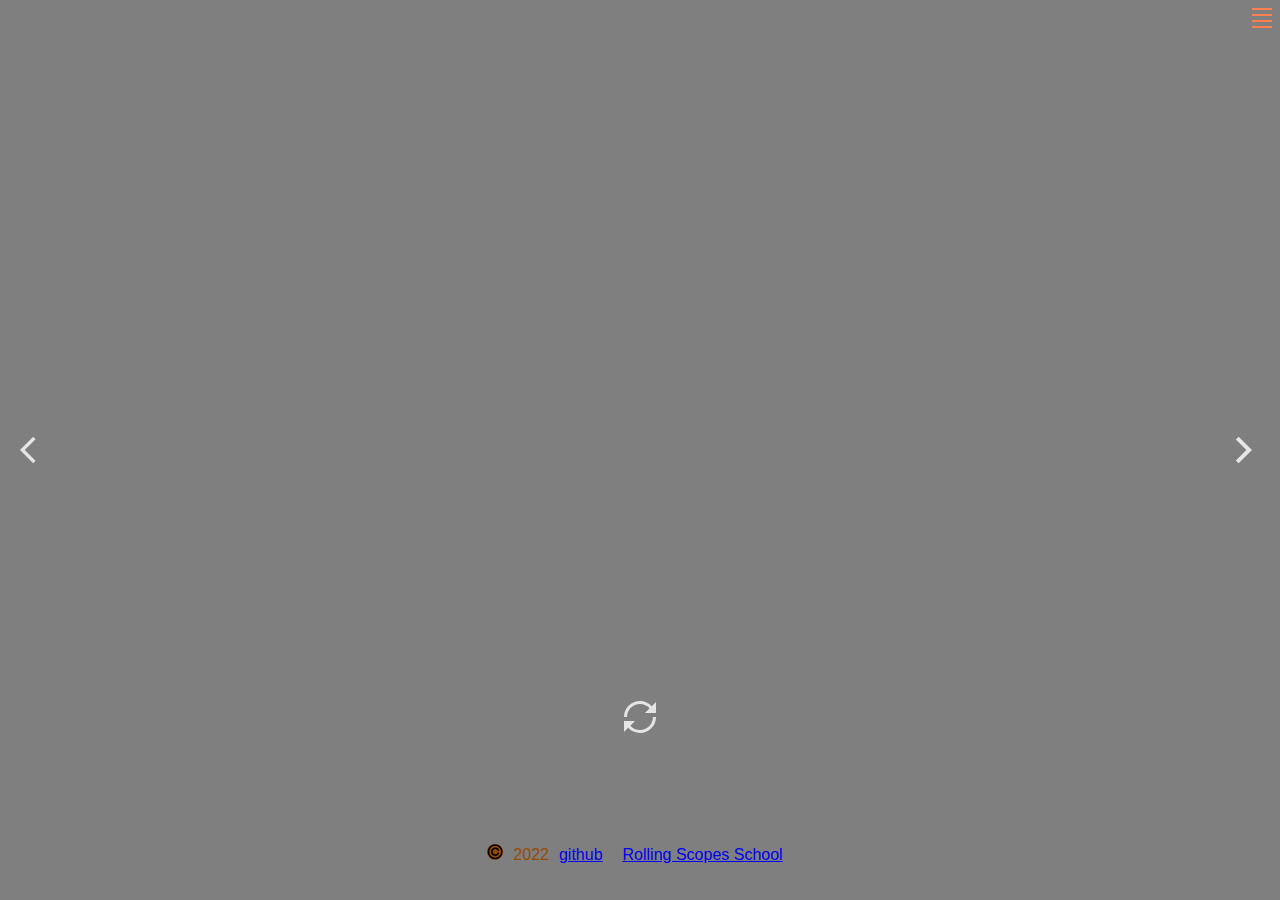
<file: momentum/index.html>
<!DOCTYPE html>
<html lang="en">
<head>
  <meta charset="UTF-8" />
  <meta name="viewport" content="width=device-width, initial-scale=1.0" />
  <link href="assets/favicon.ico" rel="shortcut icon" />
  <link rel="stylesheet" href="css/owfont-regular.css" />
  <link rel="stylesheet" href="css/style.css" />
  <title>momentum</title>
</head>
<body>
  <header class="header">
    <div class="popup">
      <div class="player">
        <div class="title">
          <span id="track"></span>
        </div>
        <div class="timeline-container">
          <div class="timeline">
            <div class="progress"></div>
          </div>
          <div class="player-time">
            <div class="current">00:00</div>
            <div class="divider">/</div>
            <div class="length">0:00</div>
          </div>
        </div>
        <div class="player-controls">
          <button class="play-prev player-icon"></button>
          <button class="play player-icon"></button>
          <button class="play-next player-icon"></button>
        </div>
        <div class="volume-container">
          <div class="volume-button">
            <div class="volume volume-ico"></div>
          </div>
          <div class="volume-slider">
            <div class="volume-percentage"></div>
          </div>
        </div>
        <ul class="play-list"></ul>
      </div>
    
      <div class="weather">
        <input type="text" class="city" value="Minsk" />
        <i class="weather-icon owf"></i>
        <div class="weather-error"></div>
        <div class="description-container">
          <span class="temperature"></span>
          <span class="weather-description"></span>
        </div>
        <div class="wind"></div>
        <div class="humidity"></div>
      </div>
    </div>
        <div class="header_burger burger">
          <span class="burger_line burger_line_first"></span>
          <span class="burger_line burger_line_second"></span>
          <span class="burger_line burger_line_third"></span>
          <span class="burger_line burger_line_four"></span>
       </div>  
       <div class="settings">
        <label class="language" for="#language">Language:</label>
          <select class="select-css" id="language"> 
            <option value="en">EN</option>
            <option value="ru">RU</option> 
            <option value="be">BE</option>
          </select>
          <label class="photoSource" for="#source">Photo-source:</label>
          <select class="select-css" id="source"> 
            <option value="github">GitHub</option>
            <option value="unsplash">Unsplash</option> 
            <option value="flickr">Flickr</option>
          </select>
          <input class="tag" type="text" autocomplete="on"  placeholder="tag"  size="5"/>
          <div class="visibility">
            <div class="radio-button">
              <p class="button-title weather-text">Weather</p>
              <input class="weatherCheckbox check" id="checkbox1" type="checkbox" value="weather" checked />
            </div>
            <div class="radio-button">
              <p class="button-title time-text">Time</p>
              <input class="timeCheckbox check" id="checkbox2"  type="checkbox" value="time" checked   />
            </div>
            <div class="radio-button">
              <p class="button-title date-text">Date</p>
              <input class="dateCheckbox check" id="checkbox3"  type="checkbox" value="date" checked />
            </div>
            <div class="radio-button">
              <p class="button-title quote-text">Quote</p>
              <input class="quoteCheckbox check" id="checkbox4"  type="checkbox" value="quote" checked />
            </div>
            <div class="radio-button">
              <p class="button-title player-text">Player</p>
              <input class="playerCheckbox check" id="checkbox5"  type="checkbox" value="player" checked />
            </div>
            <div class="radio-button">
              <p class="button-title greeting-text">Greeting</p>
              <input class="greetingCheckbox check" id="checkbox6"  type="checkbox" value="greeting" checked />
            </div>

          </div>
          
          <div class="nav_close">
            <span class="nav_close_line"></span>
            <span class="nav_close_line"></span>
         </div>
       </div>
  </header>
  <main class="main">
    <div class="slider-icons">
      <button class="slide-prev slider-icon"></button>
      <button class="slide-next slider-icon"></button>
    </div>
    <time class="time"></time>
    <date class="date"></date>
    <div class="greeting-container">
      <span class="greeting"></span>
      <input type="text" class="name"  placeholder="[Enter name]"/>
    </div>
  </main>
  <footer class="footer">
    <button class="change-quote"></button>
    <div class="quoteBlock">
      <div class="quote"></div>
      <div class="author"></div>
    </div>
    <div class="link">
      
        <p><img class="copyright-image" src="./assets/copyright.png" alt="copyright"></p>
        <p>2022</p>
        <p><a class="footer-link github" href="https://github.com/voronovanasta" target="_blank">github</a></p>
    <a class="footer-link rsschool" href="https://rs.school/js-stage0/" target="_blank">
        Rolling Scopes School
    </a>

    </div>
    
  </footer>
  <script type="module" src="js/script.js"></script>
</body>
</html>
</file>
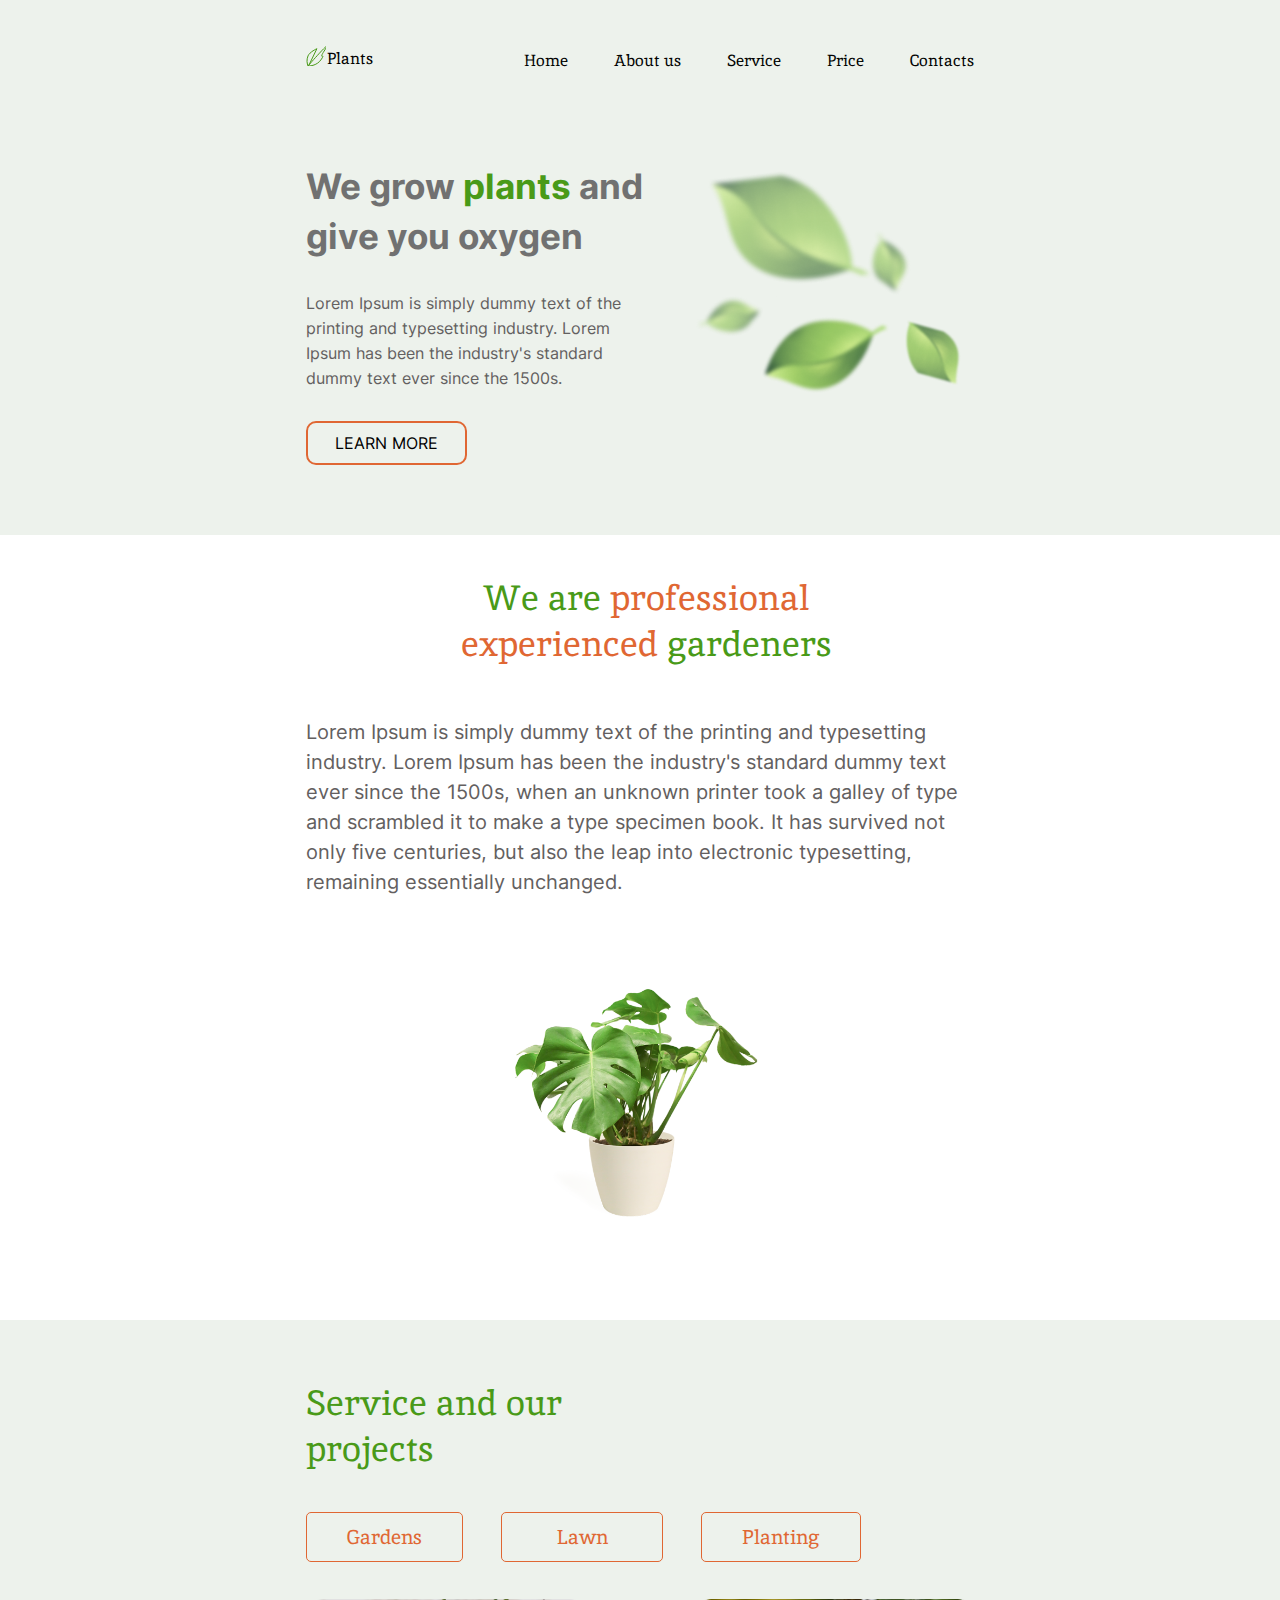
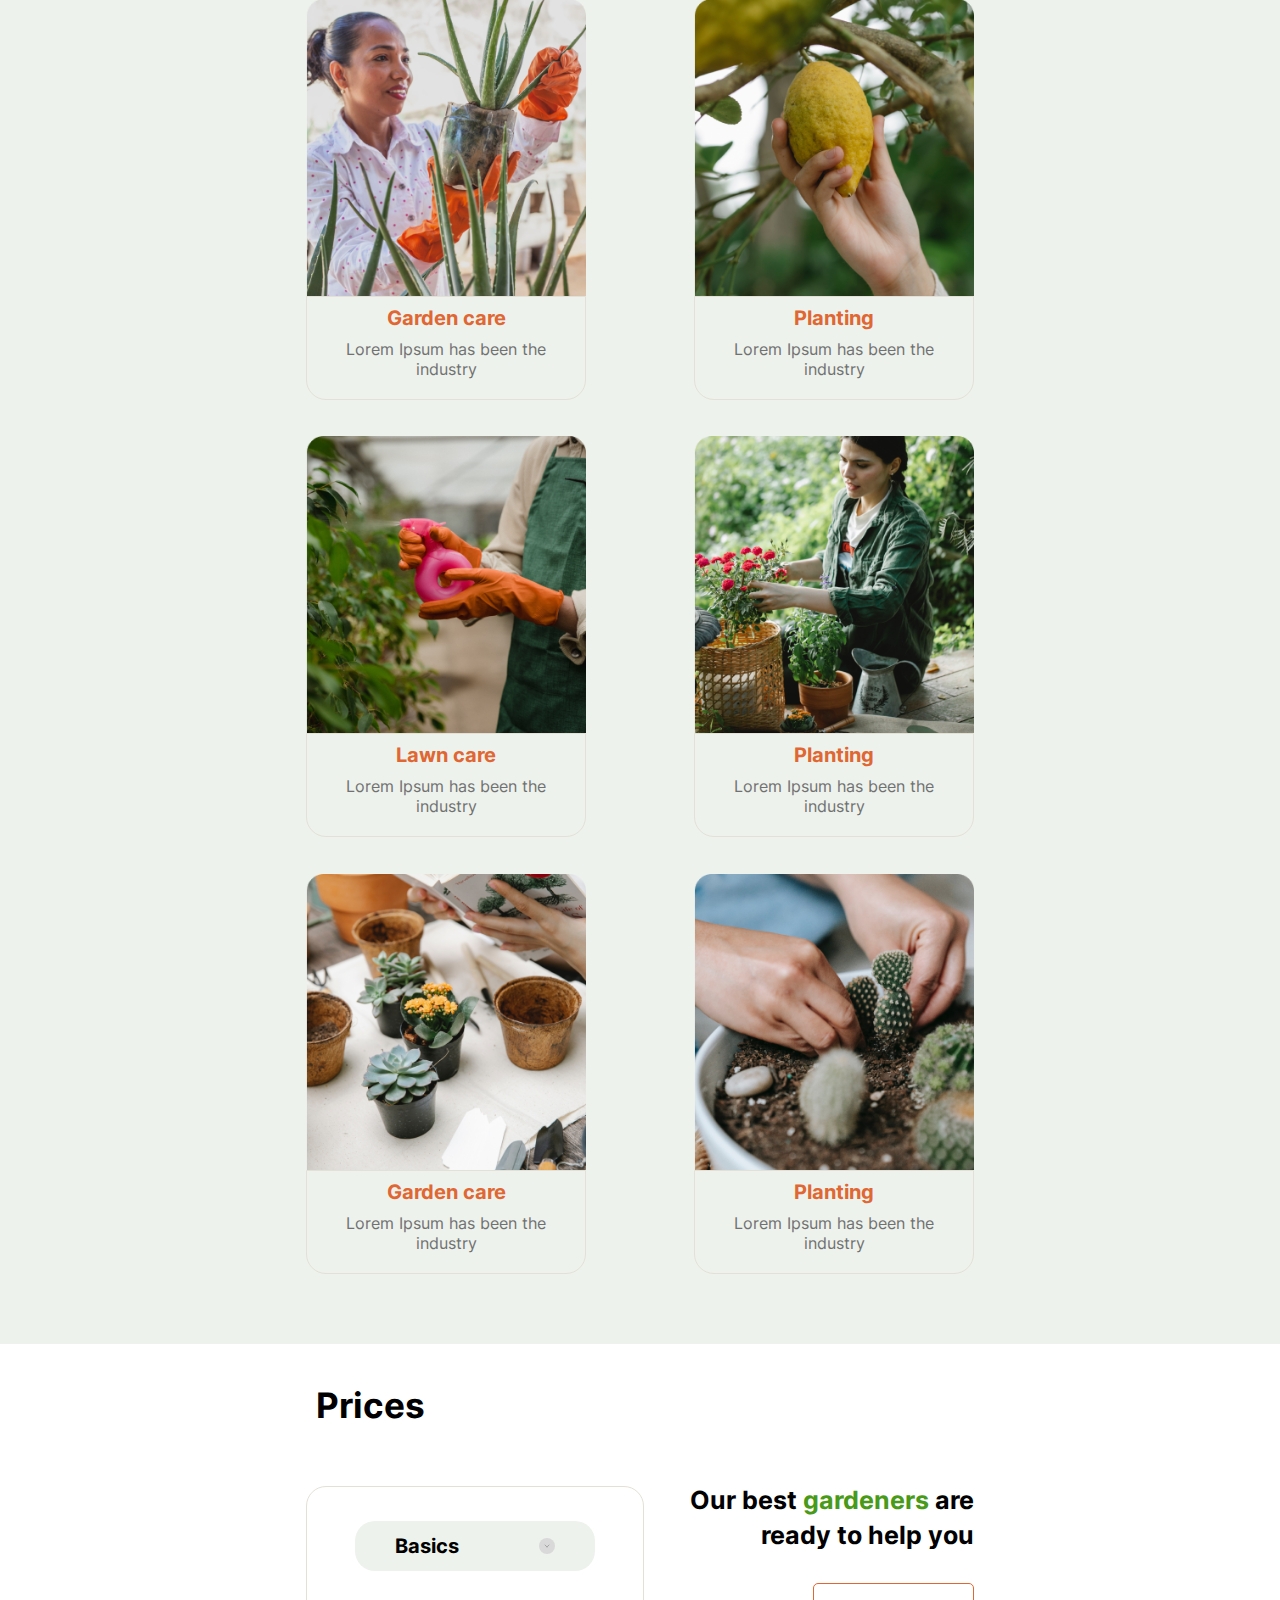
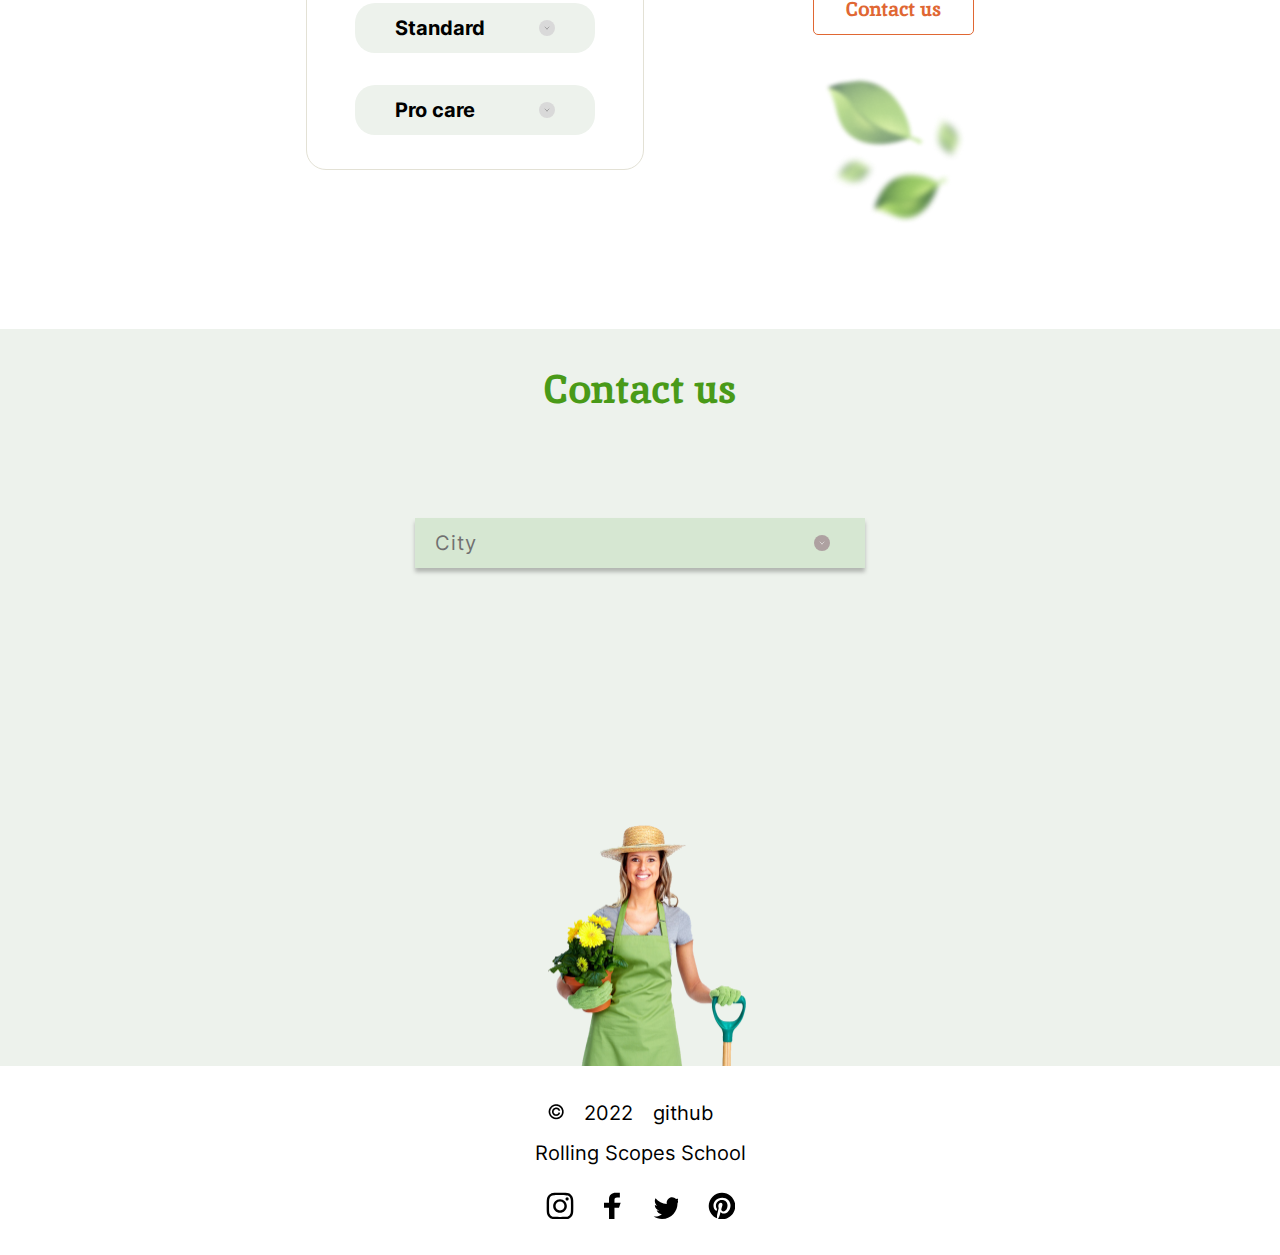
<file: plants/index.html>
<!DOCTYPE html>
<html lang="en">
<head>
    <meta charset="UTF-8">
    <meta http-equiv="X-UA-Compatible" content="IE=edge">
    <meta name="viewport" content="width=device-width, initial-scale=1.0">
    <link rel="stylesheet" href="style.css">
    <link rel="icon" href="./assets/img/favicon.ico">
    
    <title>plants1</title>
</head>
<body>
    <header class="header">
        <div class="wrapper-header wrapper">
            <div class="logo">
                <p class="logo-image"></p>
                <p class="logo-text" >Plants</p>
            </div>
            <div class="popup">
                <nav class="nav">
                    <ul class="nav-list">
                        <li class="nav_item">
                            <a href="#home" class="nav_link">Home</a>
                        </li>
                        <li class="nav_item">
                            <a href="#aboutus" class="nav_link">About us</a>
                        </li>
                        <li class="nav_item">
                            <a href="#service" class="nav_link">Service</a>
                        </li>
                        <li class="nav_item">
                            <a href="#prices" class="nav_link">Price</a>
                        </li>
                        <li class="nav_item">
                            <a href="#contact" class="nav_link">Contacts</a>
                        </li>
                    </ul>
                    <div class="nav_close">
                        <span class="nav_close_line"></span>
                        <span class="nav_close_line"></span>
                    </div>
                </nav>
            </div>
            
            <div class="header_burger burger">
                <span class="burger_line burger_line_first"></span>
                <span class="burger_line burger_line_second"></span>
                <span class="burger_line burger_line_third"></span>
                <span class="burger_line burger_line_four"></span>
            </div>  

        </div>
    </header>
    <main>
        <section class="section-welcome" id="home">
            <div class="welcome wrapper">
                <img class="leaves" alt="leaves" src="./assets/img/leafs.png">
                <div class="welcome-content">
                    <h1>We grow <span class="text-colored">plants</span> and give you oxygen</h1>
                    <p class="welcome-text">Lorem Ipsum is simply dummy text of the printing and typesetting industry. Lorem Ipsum has been the industry's standard dummy text ever since the 1500s.</p>
                    <button class="button-learn">Learn more</button>
                </div>
            </div>
        </section>
        <section class="section-about-us" id="aboutus">
            <div class="about wrapper">
                <div class="about-content">
                    <h2><span class="greened-text">We are</span><span class="oranged-text"> professional experienced </span><span class="greened-text">gardeners</span></h2>
                    <p class="about-text">Lorem Ipsum is simply dummy text of the printing and typesetting industry. Lorem Ipsum has been the industry's standard dummy text ever since the 1500s, when an unknown printer took a galley of type and scrambled it to make a type specimen book. It has survived not only five centuries, but also the leap into electronic typesetting, remaining essentially unchanged. </p>
                </div>
                <img class="houseplant" alt="houseplant" src="./assets/img/houseplant.png">
            </div>
        </section>
        <section class="section-service" id="service">
            <div class="wrapper service-wrapper">
                <div class="services-navigation">
                    <h2>Service and our projects</h2>
                    <div class="services-buttons">
                        <button type="submit" class="button-service garden-button">Gardens</button>
                        <button type="submit" class="button-service lawn-button">Lawn</button>
                        <button type="submit" class="button-service planting-button">Planting</button>
                    </div>
                </div>
                <div class="layout-3-column">
                    <article class="services article garden">
                        <picture>
                            <source srcset="./assets/img/img768/first768.png" media="(max-width: 768px)">
                            <img class="service-image" src="./assets/img/first.png" alt="service">
                        </picture>
                        <div class="service-content">
                            <h3 class="service-name">Garden care</h3>
                            <p class="service-description">Lorem Ipsum has been the industry</p>
                        </div>
                    </article>
                    <article class="services article planting">
                        <picture>
                            <source srcset="./assets/img/img768/second.png" media="(max-width: 768px)">
                            <img class="service-image" src="./assets/img/first1.png" alt="service">
                        </picture>
                        <div class="service-content">
                            <h3 class="service-name">Planting</h3>
                            <p class="service-description">Lorem Ipsum has been the industry</p>
                        </div>
                    </article>
                    <article class="services article lawn">
                        <picture>
                            <source srcset="./assets/img/img768/third.png" media="(max-width: 768px)">
                            <img class="service-image" src="./assets/img/first2.png" alt="service">
                        </picture>                      
                        <div class="service-content">
                            <h3 class="service-name">Lawn care</h3>
                            <p class="service-description">Lorem Ipsum has been the industry</p>
                        </div>
                    </article>
                    <article class="services article planting">
                        <picture>
                            <source srcset="./assets/img/img768/four.png" media="(max-width: 768px)">
                            <img class="service-image" src="./assets/img/first3.png" alt="service">
                        </picture>                        
                        <div class="service-content">
                            <h3 class="service-name">Planting</h3>
                            <p class="service-description">Lorem Ipsum has been the industry</p>
                        </div>
                    </article>
                    <article class="services article garden">
                        <picture>
                            <source srcset="./assets/img/img768/five.png" media="(max-width: 768px)">
                            <img class="service-image" src="./assets/img/first4.png" alt="service">
                        </picture>                        
                        <div class="service-content">
                            <h3 class="service-name">Garden care</h3>
                            <p class="service-description">Lorem Ipsum has been the industry</p>
                        </div>
                    </article>
                    <article class="services article planting">
                        <picture>
                            <source srcset="./assets/img/img768/six.png" media="(max-width: 768px)">
                            <img class="service-image" src="./assets/img/first5.png" alt="service">
                        </picture>                        
                        <div class="service-content">
                            <h3 class="service-name">Planting</h3>
                            <p class="service-description">Lorem Ipsum has been the industry</p>
                        </div>
                    </article>
                </div>

            </div>
            
        </section>
        <section class="section-prices" id="prices">
            <div class="prices wrapper">
                <div class="prices-content">
                    <h2>Prices</h2>
                    <div class="prices-accourdion">
                        <div class="prices-items price-accourdion ">
                            <details class="prices-button details">
                                <summary>Basics</summary>
                                <div class="details-content">
                                    <p class="line"></p>
                                    <p class="price-text">Release of Letraset sheets containing Lorem Ipsum passages, and more recently</p>
                                    <div class="price-number"><strong>$15 </strong>/ per hour</div>
                                    <button class="order-button" onclick="document.location='#contact'">Order</button>
                                </div>
                            </details>
                            <details class="prices-button details">
                                <summary>Standard</summary>
                                <div class="details-content">
                                    <p class="line"></p>
                                    <p class="price-text">Release of Letraset sheets containing Lorem Ipsum passages, and more recently</p>
                                    <div class="price-number"><strong>$25 </strong>/ per hour</div>
                                    <button class="order-button" onclick="document.location='#contact'">Order</button>
                                </div>
                            </details>
                            <details class="prices-button details">
                                <summary>Pro care</summary>
                                <div class="details-content">
                                    <p class="line"></p>
                                    <p class="price-text">Release of Letraset sheets containing Lorem Ipsum passages, and more recently</p>
                                    <div class="price-number"><strong>$35 </strong>/ per hour</div>
                                    <button class="order-button" onclick="document.location='#contact'">Order</button>
                                </div>
                            </details>
                        </div>
                    </div>
                </div>
                <div class="contact-form">
                    <div class="contact-form-content">
                        <p>Our best <span class="text-colored">gardeners</span> are ready to help you</p>
                        <button class="button-contact-us">Contact us</button>
                    </div>
                    <img class ="prices-image" src="./assets/img/leafs1.png" alt="leafs">
                </div>
            </div>
        </section>
        <section class="contact-section" id="contact">
            <div class="wrapper">
                <img class ="contact-image" src="./assets/img/contact_woman.png" alt="woman">
                <h2>Contact us</h2>
                <div class="contact-body" >
                    <div class="city contact-accourdion">
                        <div class="contact-details select-header">
                            <span class="city-name">City</span>
                            <div class="select-pointer"></div>
                        </div>
                        <div class="select-body">
                            <div class="select-item">Canandaigua, NY</div>
                            <div class="select-item">New York City</div>
                            <div class="select-item">Yonkers, NY</div>
                            <div class="select-item">Sherrill, NY</div>
                        </div>
                    </div>
                    <div class="card Canandaigua">
                        <div class="card-content">
                            <div class="leftColumn">
                                <p>City:</p>
                                <p>Phone:</p>
                                <p>Office address:</p>
                            </div>
                            <div class="rightColumn">
                                <p>Canandaigua, NY</p>
                                <p>+1 585 393 0001</p>
                                <p>151 Charlotte Street</p>
                            </div>
                        </div>
                            <button class="call-button" onclick="window.open('tel: +15853930001')">Call us</button> 
                    </div>
                    <div class="card NY">
                        <div class="card-content">
                            <div class="leftColumn">
                                <p>City:</p>
                                <p>Phone:</p>
                                <p>Office address:</p>
                            </div>
                            <div class="rightColumn">
                                <p>New York City</p>
                                <p>+1 212 456 0002</p>
                                <p>9 East 91st Street</p>
                            </div>
                        </div>
                            <button class="call-button" onclick="window.open('tel: +12124560002')">Call us</button> 
                    </div>
                    <div class="card Yonkers">
                        <div class="card-content">
                            <div class="leftColumn">
                                <p>City:</p>
                                <p>Phone:</p>
                                <p>Office address:</p>
                            </div>
                            <div class="rightColumn">
                                <p>Yonkers, NY</p>
                                <p>+1 914 678 0003</p>
                                <p>511 Warburton Ave</p>
                            </div>
                        </div>
                            <button class="call-button"  onclick="window.open('tel: +19146780003')">Call us</button> 
                    </div>
                    <div class="card Sherrill">
                        <div class="card-content">
                            <div class="leftColumn">
                                <p>City:</p>
                                <p>Phone:</p>
                                <p>Office address:</p>
                            </div>
                            <div class="rightColumn">
                                <p>Sherrill, NY</p>
                                <p>+1 315 908 0004</p>
                                <p>14 WEST Noyes BLVD</p>
                            </div>
                        </div>
                            <button class="call-button" onclick="window.open('tel: +13159080004')">Call us</button> 
                    </div>
                    
                </div>

                </div>
               
            
        </section>
    </main>
    <footer class="footer">
        <div class="footer-wrapper wrapper">
            <div class="start-element">
                <p><img class="copyright-image" src="./assets/img/copyright.png" alt="copyright"></p>
                <p>2022</p>
                <p><a class="footer-link github" href="https://github.com/voronovanasta" target="_blank">github</a></p>
            </div>
            <a class="footer-link rsschool" href="https://rs.school/js-stage0/" target="_blank">
                Rolling Scopes School
            </a>
            <div class="media">
                <ul class="media-list">
                    <li class="media-item">
                        <a class="instagram-link footer-link" href="https://www.instagram.com/accounts/login/" target="_blank" ></a>
                    </li>
                    <li class="media-item">
                        <a class="facebook-link footer-link" href="https://m.facebook.com/login/?locale2=ru_RU" target="_blank" ></a>
                    </li>
                    <li class="media-item">
                        <a class="twitter-link footer-link" href="https://twitter.com/?lang=ru" target="_blank" ></a>
                    </li>
                    <li class="media-item">
                        <a class="pinterest-link footer-link" href="https://www.pinterest.com/" target="_blank" ></a>
                    </li>
                </ul>
            </div>       
        </div>
    </footer> 

<script src="index.js"></script>
</body>
</html>
</file>
<file: momentum/css/owfont-regular.css>
/*!
 *  owfont-regular 1.0.0 by Deniz Fuchidzhiev - http://websygen.com
 *  License - font: SIL OFL 1.1, css: MIT License
 */
/* FONT PATH
 * -------------------------- */
@font-face {
  font-family: 'owfont';
  src: url('../assets/fonts/owfont-regular.eot?v=1.0.0');
  src: url('../assets/fonts/owfont-regular.eot?#iefix&v=1.0.0') format('embedded-opentype'),
	   url('../assets/fonts/owfont-regular.woff') format('woff'),
	   url('../assets/fonts/owfont-regular.ttf') format('truetype'),
	   url('../assets/fonts/owfont-regular.svg#owf-regular') format('svg');
  font-weight: normal;
  font-style: normal;
}
.owf {
  display: inline-block;
  font: normal normal normal 14px/1 owfont;
  font-size: inherit;
  text-rendering: auto;
  -webkit-font-smoothing: antialiased;
  -moz-osx-font-smoothing: grayscale;
  transform: translate(0, 0);
}
/* makes the font 33% larger relative to the icon container */
.owf-lg {
  font-size: 1.33333333em;
  line-height: 0.75em;
  vertical-align: -15%;
}
.owf-2x {
  font-size: 2em;
}
.owf-3x {
  font-size: 3em;
}
.owf-4x {
  font-size: 4em;
}
.owf-5x {
  font-size: 5em;
}
.owf-fw {
  width: 1.28571429em;
  text-align: center;
}
.owf-ul {
  padding-left: 0;
  margin-left: 2.14285714em;
  list-style-type: none;
}
.owf-ul > li {
  position: relative;
}
.owf-li {
  position: absolute;
  left: -2.14285714em;
  width: 2.14285714em;
  top: 0.14285714em;
  text-align: center;
}
.owf-li.owf-lg {
  left: -1.85714286em;
}
.owf-border {
  padding: .2em .25em .15em;
  border: solid 0.08em #eeeeee;
  border-radius: .1em;
}
.owf-pull-right {
  float: right;
}
.owf-pull-left {
  float: left;
}
.owf.owf-pull-left {
  margin-right: .3em;
}
.owf.owf-pull-right {
  margin-left: .3em;
}

/* owfont uses the Unicode Private Use Area (PUA) to ensure screen
   readers do not read off random characters that represent icons */
   
/*   Weather Condition Codes    */
   
/*   Thunderstorm - - - - - - - - - - - - - - - - - - - - - - - - - - - - - - - - - - - -    */
   
/* thunderstorm with light rain */
.owf-200:before,
.owf-200-d:before,
.owf-200-n:before {
  content: "\EB28";
}
/* thunderstorm with rain */
.owf-201:before,
.owf-201-d:before,
.owf-201-n:before {
  content: "\EB29";
}
/* thunderstorm with heavy rain */
.owf-202:before,
.owf-202-d:before,
.owf-202-n:before {
  content: "\EB2A";
}
/*  light thunderstorm  */
.owf-210:before,
.owf-210-d:before,
.owf-210-n:before {
  content: "\EB32";
}
/*  thunderstorm  */
.owf-211:before,
.owf-211-d:before,
.owf-211-n:before {
  content: "\EB33";
}
/*   heavy thunderstorm   */
.owf-212:before,
.owf-212-d:before,
.owf-212-n:before {
  content: "\EB34";
}
/*   ragged thunderstorm   */
.owf-221:before,
.owf-221-d:before,
.owf-221-n:before {
  content: "\EB3D";
}
/*  thunderstorm with light drizzle    */
.owf-230:before,
.owf-230-d:before,
.owf-230-n:before {
  content: "\EB46";
}
/*  thunderstorm with drizzle     */
.owf-231:before,
.owf-231-d:before,
.owf-231-n:before {
  content: "\EB47";
}
/* thunderstorm with heavy drizzle     */
.owf-232:before,
.owf-232-d:before,
.owf-232-n:before {
  content: "\EB48";
}

/*   Drizzle - - - - - - - - - - - - - - - - - - - - - - - - - - - - - - - - - - - -    */

/*  light intensity drizzle */
.owf-300:before,
.owf-300-d:before,
.owf-300-n:before {
  content: "\EB8C";
}
/*  drizzle */
.owf-301:before,
.owf-301-d:before,
.owf-301-n:before {
  content: "\EB8D";
}
/*  heavy intensity drizzle  */
.owf-302:before,
.owf-302-d:before,
.owf-302-n:before {
  content: "\EB8E";
}
/*   light intensity drizzle rain  */
.owf-310:before,
.owf-310-d:before,
.owf-310-n:before {
  content: "\EB96";
}
/*  drizzle rain  */
.owf-311:before,
.owf-311-d:before,
.owf-311-n:before {
  content: "\EB97";
}
/* heavy intensity drizzle rain */
.owf-312:before,
.owf-312-d:before,
.owf-312-n:before {
  content: "\EB98";
}
/* shower rain and drizzle  */
.owf-313:before,
.owf-313-d:before,
.owf-313-n:before {
  content: "\EB99";
}
/* heavy shower rain and drizzle*/
.owf-314:before,
.owf-314-d:before,
.owf-314-n:before {
  content: "\EB9A";
}
/* shower drizzle */
.owf-321:before,
.owf-321-d:before,
.owf-321-n:before {
  content: "\EBA1";
}

/*   Rain - - - - - - - - - - - - - - - - - - - - - - - - - - - - - - - - - - - -    */

/* light rain  */
.owf-500:before,
.owf-500-d:before,
.owf-500-n:before {
  content: "\EC54";
}
/* moderate rain  */
.owf-501:before,
.owf-501-d:before,
.owf-501-n:before {
  content: "\EC55";
}
/* heavy intensity rain  */
.owf-502:before,
.owf-502-d:before,
.owf-502-n:before {
  content: "\EC56";
}
/* very heavy rain   */
.owf-503:before,
.owf-503-d:before,
.owf-503-n:before {
  content: "\EC57";
}
/* extreme rain    */
.owf-504:before,
.owf-504-d:before,
.owf-504-n:before {
  content: "\EC58";
}
/* freezing rain    */
.owf-511:before,
.owf-511-d:before,
.owf-511-n:before {
  content: "\EC5F";
}
/*  light intensity shower rain    */
.owf-520:before,
.owf-520-d:before,
.owf-520-n:before {
  content: "\EC68";
}
/* shower rain  */
.owf-521:before,
.owf-521-d:before,
.owf-521-n:before {
  content: "\EC69";
}
/*  heavy intensity shower rain  */
.owf-522:before,
.owf-522-d:before,
.owf-522-n:before {
  content: "\EC6A";
}
/* ragged shower rain  */
.owf-531:before,
.owf-531-d:before,
.owf-531-n:before {
  content: "\EC73";
}

/*   Snow - - - - - - - - - - - - - - - - - - - - - - - - - - - - - - - - - - - -    */

/* light snow  */
.owf-600:before,
.owf-600-d:before,
.owf-600-n:before {
  content: "\ECB8";
}
/*  snow  */
.owf-601:before,
.owf-601-d:before,
.owf-601-n:before {
  content: "\ECB9";
}
/*   heavy snow   */
.owf-602:before,
.owf-602-d:before,
.owf-602-n:before {
  content: "\ECBA";
}
/*  sleet  */
.owf-611:before,
.owf-611-d:before,
.owf-611-n:before {
  content: "\ECC3";
}
/*   shower sleet */
.owf-612:before,
.owf-612-d:before,
.owf-612-n:before {
  content: "\ECC4";
}
/* light rain and snow */
.owf-615:before,
.owf-615-d:before,
.owf-615-n:before {
  content: "\ECC7";
}
/* rain and snow  */
.owf-616:before,
.owf-616-d:before,
.owf-616-n:before {
  content: "\ECC8";
}
/* light shower snow  */
.owf-620:before,
.owf-620-d:before,
.owf-620-n:before {
  content: "\ECCC";
}
/* shower snow  */
.owf-621:before,
.owf-621-d:before,
.owf-621-n:before {
  content: "\ECCD";
}
/* heavy shower snow  */
.owf-622:before,
.owf-622-d:before,
.owf-622-n:before {
  content: "\ECCE";
}

/*   Atmosphere - - - - - - - - - - - - - - - - - - - - - - - - - - - - - - - - - - - -    */

/* mist */
.owf-701:before,
.owf-701-d:before,
.owf-701-n:before {
  content: "\ED1D";
}
/* smoke */
.owf-711:before,
.owf-711-d:before,
.owf-711-n:before {
  content: "\ED27";
}
/* haze */
.owf-721:before,
.owf-721-d:before,
.owf-721-n:before {
  content: "\ED31";
}
/* Sand/Dust Whirls */
.owf-731:before,
.owf-731-d:before,
.owf-731-n:before {
  content: "\ED3B";
}
/* Fog */
.owf-741:before,
.owf-741-d:before,
.owf-741-n:before {
  content: "\ED45";
}
/* sand */
.owf-751:before,
.owf-751-d:before,
.owf-751-n:before {
  content: "\ED4F";
}
/* dust */
.owf-761:before,
.owf-761-d:before,
.owf-761-n:before {
  content: "\ED59";
}
/*  VOLCANIC ASH  */
.owf-762:before,
.owf-762-d:before,
.owf-762-n:before {
  content: "\ED5A";
}
/* SQUALLS */
.owf-771:before,
.owf-771-d:before,
.owf-771-n:before {
  content: "\ED63";
}
/* TORNADO */
.owf-781:before,
.owf-781-d:before,
.owf-781-n:before {
  content: "\ED6D";
}

/*   Clouds - - - - - - - - - - - - - - - - - - - - - - - - - - - - - - - - - - - -    */

/*  sky is clear  */  /*  Calm  */
.owf-800:before,
.owf-800-d:before,
.owf-951:before,
.owf-951-d:before {
  content: "\ED80";
}
.owf-800-n:before,
.owf-951-n:before {
  content: "\F168";
}
/*  few clouds   */
.owf-801:before,
.owf-801-d:before {
  content: "\ED81";
}
.owf-801-n:before {
  content: "\F169";
}
/* scattered clouds */
.owf-802:before,
.owf-802-d:before {
  content: "\ED82";
}
.owf-802-n:before {
  content: "\F16A";
}
/* broken clouds  */
.owf-803:before,
.owf-803-d:before,
.owf-803-n:before {
  content: "\ED83";
}
/* overcast clouds  */
.owf-804:before,
.owf-804-d:before,
.owf-804-n:before {
  content: "\ED84";
}

/*   Extreme - - - - - - - - - - - - - - - - - - - - - - - - - - - - - - - - - - - -    */

/* tornado  */
.owf-900:before,
.owf-900-d:before,
.owf-900-n:before {
  content: "\EDE4";
}
/*  tropical storm  */
.owf-901:before,
.owf-901-d:before,
.owf-901-n:before {
  content: "\EDE5";
}
/* hurricane */
.owf-902:before,
.owf-902-d:before,
.owf-902-n:before {
  content: "\EDE6";
}
/* cold */
.owf-903:before,
.owf-903-d:before,
.owf-903-n:before {
  content: "\EDE7";
}
/* hot */
.owf-904:before,
.owf-904-d:before,
.owf-904-n:before {
  content: "\EDE8";
}
/* windy */
.owf-905:before,
.owf-905-d:before,
.owf-905-n:before {
  content: "\EDE9";
}
/* hail */
.owf-906:before,
.owf-906-d:before,
.owf-906-n:before {
  content: "\EDEA";
}

/*   Additional - - - - - - - - - - - - - - - - - - - - - - - - - - - - - - - - - - - -    */

/* Setting */
.owf-950:before,
.owf-950-d:before,
.owf-950-n:before {
  content: "\EE16";
}
/*  Light breeze  */
.owf-952:before,
.owf-952-d:before,
.owf-952-n:before {
  content: "\EE18";
}
/*  Gentle Breeze  */
.owf-953:before,
.owf-953-d:before,
.owf-953-n:before {
  content: "\EE19";
}
/*  Moderate breeze  */
.owf-954:before,
.owf-954-d:before,
.owf-954-n:before {
  content: "\EE1A";
}
/* Fresh Breeze  */
.owf-955:before,
.owf-955-d:before,
.owf-955-n:before {
  content: "\EE1B";
}
/* Strong  Breeze  */
.owf-956:before,
.owf-956-d:before,
.owf-956-n:before {
  content: "\EE1C";
}
/* High wind, near gale  */
.owf-957:before,
.owf-957-d:before,
.owf-957-n:before {
  content: "\EE1D";
}
/* Gale */
.owf-958:before,
.owf-958-d:before,
.owf-958-n:before {
  content: "\EE1E";
}
/*  Severe Gale  */
.owf-959:before,
.owf-959-d:before,
.owf-959-n:before {
  content: "\EE1F";
}
/* Storm */
.owf-960:before,
.owf-960-d:before,
.owf-960-n:before {
  content: "\EE20";
}
/*  Violent Storm  */
.owf-961:before,
.owf-961-d:before,
.owf-961-n:before {
  content: "\EE21";
}
/* Hurricane */
.owf-962:before,
.owf-962-d:before,
.owf-962-n:before {
  content: "\EE22";
}
</file>
<file: momentum/css/style.css>
@font-face {
  font-family: 'Arial-MT';
  src: url("../assets/fonts/Arial-MT.woff"); /* Путь к файлу со шрифтом */
 }

* {
  box-sizing: border-box;
  margin: 0;
  padding: 0;
}



body {
  min-width: 480px;
  min-height: 100vh;
  font-family: 'Arial', sans-serif;
  font-size: 16px;
  color: #fff;
  text-align: center;
  background: center/cover, rgba(0, 0, 0, 0.5);
  background-blend-mode: multiply;
  transition: background-image 1s ease-in-out;
}

.header .popup{
  display: flex;
  justify-content: space-between;
  align-items: flex-start;
  width: 100%;
  height: 30vh;
  min-height: 220px;  
  padding: 20px;
}

.player-controls {
  display: flex;
  align-items: center;
  justify-content: space-between;
  width: 120px;
  margin-bottom: 6px;
  margin-top: 6px;
  margin-left: 17px;
}

.play-list {
  text-align: left;
}

li.play-item{
  display: flex;
  justify-content: space-between;
}

.play-item {
  position: relative;
  padding: 4px;
  padding-left: 14px;
  list-style: none;
  opacity: .8;
  cursor: pointer;
  transition: .3s;
}

.play-item:hover {
  opacity: 1;
}

.play-item::before {
  content: "\2713";  
  position: absolute;
  left: 0;
  top: 2px;
  font-weight: 900;
}

.item-active::before {
  color: #C5B358;
}

.player {
  opacity: 100%;
  transition: opacity 0.7s ease-in-out;
}
.player-icon,
.slider-icon,
.change-quote {
  width: 32px;
  height: 32px;
  background-size: 32px 32px;
  background-position: center center;
  background-repeat: no-repeat;
  background-color: transparent;
  border: 0;
  outline: 0;
  opacity: .8;
  cursor: pointer;
  transition: .3s;  
}

.player-icon:hover,
.slider-icon:hover,
.change-quote:hover {
  opacity: 1;
}

.player-icon:active,
.slider-icon:active,
.change-quote:active {
  border: 0;
  outline: 0;  
  transform: scale(1.1);
}

.play {
  width: 40px;
  height: 40px;
  background-size: 40px 40px;
  background-image: url("../assets/svg/play.svg");
}

.pause {
  background-image: url("../assets/svg/pause.svg");
}

.miniaudio-button {
  width: 18px;
  height:18px;
  background-size: 18px 18px;
  cursor: pointer;
  opacity: 75%;
  background-image: url("../assets/svg/playmini.svg")

}
.miniaudio-pause {
  background-image: url("../assets/svg/pausemini.svg")
}

.play-prev {
  background-image: url("../assets/svg/play-prev.svg");
}

.play-next {
  background-image: url("../assets/svg/play-next.svg");
}

.selectedAudio {
  color:rgb(255, 158, 47)

}

.title {
  margin-bottom: 10px;
  color: rgb(255, 109, 47);
  text-align: center;
}

.timeline-container {
  display: flex;
  justify-content: space-between;
  flex-direction: column;
  
}

.timeline {
  background: white;
  opacity: 70%;
  margin-bottom: 10px;
  margin-right: 10px;
  width: 100%;
  height: 10px;
  position: relative;
  cursor: pointer;
  
  
}
.progress {
  background: coral;
  width: 0%;
  height: 100%;
  transition: .25s;
}

.player-time {
  display: flex;
  align-self: center;
}
.time .current {
  padding: 2px;
}

.time .divider {
  padding: 2px;
}

.time .length {
  padding: 2px;
}

.volume-container {
  cursor: pointer;
  display: flex;
  align-items: center;
  justify-content: space-between;
  
}

.volume-button {
  
  display: flex;
  align-items: center;
  
}

.volume-slider {
 
  margin-left: 10px;
  opacity: 70%;
  width: 100%;
  height: 6px;
  background: #fff;
  box-shadow: 0 0 20px #000a;
  transition: .25s;
}

.volume-percentage {
  background: #ff7f50;
  height: 100%;
  width: 75%;
}

.volume-ico {
  background: url(../assets/svg/sound.svg);
    background-size: cover;
    width: 26px;
    height: 26px;
}

.mute-ico {
  background: url(../assets/svg/mute.svg);
    background-size: cover;
    width: 26px;
    height: 26px;
}






.weather {
  display: flex;
  flex-direction: column;
  justify-content: space-between;
  align-items: flex-start;
  row-gap: 5px;
  width: 180px;
  min-height: 180px;  
  text-align: left;
  z-index: 1;
  opacity: 100%;
  transition: opacity 0.7s ease-in-out;
}



.weather-error {
  margin-top: -10px;
}

.description-container {
  display: flex;
  flex-wrap: wrap;
  justify-content: flex-start;
  align-items: center;
  column-gap: 12px;
}

.weather-icon {
  font-size: 44px;
}

.city {
  width: 170px;
  height: 34px;
  padding: 5px;
  font-size: 20px;
  line-height: 24px;
  color: #fff;  
  border: 0;
  outline: 0;
  border-bottom: 1px solid #fff;
  background-color: transparent;
}

.city::placeholder {  
  font-size: 20px;
  color: #fff;
  opacity: .6;
}

.popup-transparent:before {
  content: '';
  position: fixed;
  left: 0;
  top: 0;
  width: 100%;
  height: 100%;
  opacity: 0.3;
  z-index: 9;
}
.header_burger {
  position: fixed;
  display: block;
  width: 20px;
  height: 20px;
  top: 8px;
  right: 8px;
  z-index: 100;
  
  padding: 0px;
  transform: translate(0%);
  transition: 0.5s all linear
 }
 .burger_active {
  display: none;
 }

 .burger_line {
  display:block;
  width: 100%;
  position: absolute;
  border: 1px solid #ff7f50;
  left: 0;
 }

 .burger_line_first {
  top: 0;
 }

 .burger_line_second {
  bottom: 0;
 }

 .burger_line_third {
  top: 30%;
 }

 .burger_line_four {
  top: 60%;
 }

 .settings {
  position: fixed;
  opacity: 0%;
  display: flex;
  justify-content: space-between;
  flex-direction: column;
  align-items: flex-start;
  width: 360px;
  background-color: #ff7f50;
  
  transition: opacity 0.7s ease-in-out;
  top: 8px;
  right: 8px;
  z-index: 0;
  padding: 20px;
  border-radius: 2%;
 }

 .settings-active {
  opacity: 80%;
  z-index: 99;
 }

 .select-css { 
  
  font-family: 'Arial-MT';
  display: block; 
  margin: 0px 0px 20px;
  font-size: 16px; 
  font-family: sans-serif; 
  font-weight: 700; 
  line-height: 1.3; 
  padding: .6em 1.4em .5em .8em;
  width: 41%; 
   
  box-sizing: border-box;  
  border: none;
  
  border-radius: .5em;
 }

 

 .select-css option { 
  font-family: 'Arial-MT';
  font-size: 14px;
  font-family: sans-serif; 
  padding: .6em .8em .5em 1.4em; } 

 .nav_close {
  
  width: 20px;
  height: 20px;
  position: absolute;
  top: 3px;
  right: 6px;
  z-index: 11;
}

.nav_close_line {
  display: block;
  height: 2px;
  background-color: #ffffff;
  width: 100%;
  top: 50%;
  position: absolute;
}

.nav_close_line:first-child {
  transform: translateY(-50%) rotate(45deg);
}

.nav_close_line:last-child {
  transform: translateY(-50%) rotate(-45deg);;
}

.tag {
  padding: 5px;
  border-radius: 0.5em;
  border: none;
  text-align: center;
  font-size: 16px;
}

.visibility {
  display: flex;
  flex-direction: column;
  justify-content: space-between;
}

.radio-button {
  display: flex;
  font-size: 20px;
  font-weight: 700;
  margin-top: 30px;
  justify-content: space-between;

}
.button-title {
  margin-right: 20px;
}

.main {
  position: relative;
  display: flex;
  flex-direction: column;
  justify-content: center;
  align-items: center;
  width: 100%;
  height: 40vh;
  min-height: 260px;  
  padding: 20px;
}

.slider-icon {
  position: absolute;
  top: 50%;
  margin-top: -16px;
  cursor: pointer;
}

.slide-prev {
  left: 20px;
  background-image: url("../assets/svg/slider-prev.svg");
}

.slide-next {
  right: 20px;
  background-image: url("../assets/svg/slider-next.svg");
}

.time {
  min-height: 124px;
  margin-bottom: 10px;
  font-family: 'Arial-MT';
  font-size: 100px;
  letter-spacing: -4px;  
  opacity: 100%;
  transition: opacity 0.7s ease-in-out;
}

.date {
  min-height: 28px;
  font-size: 24px;
  margin-bottom: 20px;
  opacity: 100%;
  transition: opacity 0.7s ease-in-out;
}

.greeting-container {
  display: flex;
  flex-wrap: wrap;
  justify-content: stretch;
  align-items: center;
  min-height: 48px;
  width: 100vw;
  font-size: 40px;
  opacity: 100%;
  transition: opacity 0.7s ease-in-out;
}

.greeting {
  flex: 1;  
  padding: 10px;
  text-align: right;
}

.name {
  flex: 1;
  max-width: 50%;
  padding: 10px;
  font-size: 40px;
  text-align: left;
  color: #fff;
  background-color: transparent;
  border: 0;
  outline: 0;
}

.name::placeholder {
  color: #fff;
  opacity: .6;
}

.footer {
  display: flex;
  flex-direction: column;
  justify-content: flex-end;
  align-items: center;
  width: 100%;
  height: 30vh;
  min-height: 160px;  
  padding: 20px;
}

.change-quote {
  margin-bottom: 30px;
  background-image: url("../assets/svg/reload.svg");  
}

.quoteBlock {
  opacity: 100%;
  transition: opacity 0.7s ease-in-out;
}


.quote {
  min-height: 32px;
}

.author {
  min-height: 20px;
}

.disabled {
  opacity: 0%;
}

.link {
  display: flex;
  justify-content: center;
  margin-top: 15px;
  font-style: normal;
    font-weight: 400;
    font-size: 16px;
    line-height: 50px;

    color: #974b03;
}

.link p{
  margin-right: 10px;
}

.link a {
  margin-right: 10px;
}

.copyright-image {
  background-color: #974b03;
  border-radius: 100%;
}
@media (max-width: 768px) {
  .time {
    min-height: 80px;
    font-size: 72px;    
  }

  .greeting-container {
    min-height: 40px;
    font-size: 32px;
  }

  .greeting {
    padding: 5px;
  }

  .name {
    font-size: 32px;
    padding: 5px;
  }
}
</file>
<file: plants/style.css>
@font-face {
    font-family: 'Inika';
    src: url("assets/fonts/Inika/Inika-Regular.ttf");
    font-weight: 400;
    font-style: normal;
   }
   
   @font-face {
    font-family: 'Inika';
    src: url("assets/fonts/Inika/Inika-Bold.ttf");
    font-weight: 700;
    font-style: bold;
   }

   @font-face {
    font-family: 'Inter';
    src: url("assets/fonts/Inter/static/Inter-Regular.ttf");
    font-weight: 400;
    font-style: normal;
   }

   @font-face {
    font-family: 'Inter';
    src: url("assets/fonts/Inter/static/Inter-Bold.ttf");
    font-weight: 700;
    font-style: bold;
   }

   html {
    scroll-behavior: smooth;
   }

   * {
    box-sizing: border-box;
   }

   body {
    margin: 0;
   }

   .wrapper {
    width: 1440px;
    margin: 0 auto;
    padding: 0 109px;
    display: flex;
    justify-content: space-between;
   }
   
   header {
    max-width: 100%;
    max-height: 4%;
    background-color: #EDF2EC; 
   }

   .wrapper-header {
    padding-top: 42px;
    padding-bottom: 42px;
    align-items: baseline;
   }

   

   .logo {
    display:flex;
    align-items:flex-start;
    border-color: #499A18;
    border: 1px;
    margin-top: 10px;

   }

   .logo-text {
    font-family: "Inika";
    font-style: normal;
    font-weight: 400;
    font-size: 16px;
    line-height: 20px;
    color: #000000;
    padding-top: 0px;
    
    margin: 4px 0 0 1px ;
   }

   .logo-image {
    background-image: url(./assets/img/logo.svg);
    width: 20px;
    height: 21px;
    margin: 0;
   }

   .nav-list {
    display: flex;
    justify-content: flex-end;
    align-items: center;
    padding: 0px;
    margin: 0;

    list-style: none;
   }

   .nav_item {
    font-family: "Inika";
    font-style: normal;
    font-weight: 400;
    line-height: 50px;
    font-size: 16px;
    color: #010201;
   }

   .nav_link {
    color: #010201;
    text-decoration: none;
    transition: all 0.5s linear;
  }

   .nav_link:hover {
    color: #E06733;
    font-weight: 700;
   }

   .nav_item {
    margin-right: 46px;
   }

   

   .nav_item:last-child {
    margin-right: 0px;
   }

   .header_burger {
    display: none;
    width: 40px;
    height: 24px;
    position: relative;
   }

   .burger_line {
    display:block;
    width: 100%;
    position: absolute;
    border: 1px solid #717171;
    left: 0;
   }

   .burger_line_first {
    top: 0;
   }

   .burger_line_second {
    bottom: 0;
   }

   .burger_line_third {
    top: 30%;
   }

   .burger_line_four {
    top: 60%;
   }

   /* main-welcome section*/

   .section-welcome {
    background-color: #EDF2EC;
   }

   .welcome {
    display: flex;
    justify-content:space-between;
    align-items: center;
    padding-top: 62px;
    padding-bottom: 62px;
    
   }

   .welcome-content {
    max-width: 45%;
    
   }

   .leaves {
    width: 100%;
    max-width: 448px;
    
   }

  h1 {
    font-family: "Inter", sans-serif;
    font-weight: 700;
    font-size: 45px;
    line-height: 50px;
    color: #717171;
    margin: 0px;
  }

  .text-colored {
    color: #499A18;
  }

  .welcome-text {
    font-family: "Inter", sans-serif;
    font-weight: 400;
    font-size: 20px;
    line-height: 35px;
    color: #636060;
    max-width: 99%;
    margin-top: 42px;
    margin-bottom: 48px;
  }

  .button-learn {
    font-family:"Inter", sans-serif;
    font-weight: 400;
    font-size: 16px;
    text-align: center;
    line-height: 20px;
    padding: 10px 27px;
    text-transform: uppercase;
    cursor: pointer;
    outline: none;

    color: #000000;

    border: 2px solid #E06733;
    border-radius: 10px;
    background-color: rgba(224, 103, 51, 0);
    transition: all 0.3s ease;
  }

  .button-learn:hover {
    background: #E06733;
    color: #FFFFFF;    
  }
  


  /* main-about-us section*/
  .section-about-us {
    background-color: #FFFFFF;
  }

  .about {
    align-items: center;
    padding-top: 93px;
    padding-bottom: 93px;
   }

   .about-content {
    max-width: 50%;
   }

   .about-content h2 {
    margin-right: 108px;
    margin-bottom: 40px;
    margin-top: 0;

    font-family: 'Inika';
    font-style: normal;
    font-weight: 400;
    font-size: 40px;
    line-height: 52px;
    
    color: #499A18;
    text-align:left
   }

   .about-text {
    color: #636060;
    margin: 0;

    font-family: "Inter", sans-serif;
    font-style: normal;
    font-weight: 400;
    font-size: 20px;
    line-height: 30px;
   }

   .oranged-text {
    color: #E06733;
   }

   /* main-service section*/

   .section-service {
    background-color: #EDF2EC;
    
   }

   .section-service .wrapper {
    flex-direction: column;
   }

   .services-navigation {
    display:flex;
    justify-content: space-between;
    align-items: center;
    max-width: 82.5%;
    margin: 0;
    padding-top: 40px;
   }

   .services-navigation h2 {
    
  
    font-family: "Inika";
    font-style: normal;
    font-weight: 400;
    font-size: 40px;
    line-height: 52px;
    color: #499A18;

    margin: 0 142px 0 0;
    max-width: 30%;
    
    padding: 0px;
   }

  .services-buttons {
    margin-top: 29px;
    margin-bottom: 15px;
    padding: 0;
    display: flex;
    justify-content: flex-end;
    align-items: center;
    
  }

   .button-service {
    text-decoration: none;
    font-family: 'Inika';
    font-style: normal;
    font-weight: 400;
    font-size: 20px;
    line-height: 26px;
    color: #E06733;
    text-align:center;
    cursor: pointer;
    outline: none;
    border: 1px solid #E06733;
    border-radius: 5px;
    background-color: #EDF2EC;

    padding: 11px 40px;
    margin: 0 38px 0 0;

    transition: all 0.3s ease;
   }


  .button-service:hover {
    background: #E06733;
    color: #FFFFFF;
  }

  .button-active {
    background: #E06733;
    color: #FFFFFF;
  }

  

   .button-service:last-child {
    margin-right: 0;
   }

   .lawn-button {
    padding: 11px 54px;
   }

   .layout-3-column {
    margin: 0;
    padding-bottom: 119px;
    padding-top: 25px;
    display: flex;
    justify-content: space-between;
    flex-direction: row;
    flex-wrap: wrap;
   }

   .services {
    margin-top: 55px;
    display: flex;
    flex-direction: column;
    justify-content: flex-end;
   }

   .service-image {
    width: 100%;
    vertical-align: top;
  }

   .service-name {
    font-family: "Inter";
    font-style: normal;
    font-weight: 700;
    font-size: 20px;
    line-height: 20px;
    color: #E06733;
    text-align: center;
    margin-top: 10px;
    margin-bottom: 10px;
    padding: 1px 0 ;
   }

   .service-description {
    font-family: "Inter";
    font-style: normal;
    font-weight: 400;
    font-size: 16px;
    line-height: 20px;
    color: #717171;
    text-align: center;
    margin: 0 0 36px 0;
   }

   .service-content {
    color: #E3E1D5;
    border: 1px solid #E3E1D5;
    border-radius: 0px 0px 20px 20px;
   }

   .article {
    transition-duration: 0.3ms;
   }

   .blur {
    filter: blur(2px);
   }

   /* main-prices section*/

   .section-prices {
    background-color: #FFFFFF;
   }

   .prices {
    align-items:baseline;
    padding-top: 40px;
    padding-bottom: 115px;
   }

   .prices-content {
    display: flex;
    flex-direction: column;
    justify-content:flex-start;
   }

   .prices-content h2 {
    font-family: "Inter";
    font-style: normal;
    font-weight: 700;
    font-size: 40px;
    line-height: 48px;
    color: #000000;
    text-align: left;

    margin: 0;
   }

   .prices-accourdion {
    border: 1px solid #E3E1D5;
    border-radius: 20px;

    margin-top: 60px;
    margin-bottom: 12px;
   }

   .prices-items {
    display:flex;
    flex-direction: column;
    justify-content: space-between;
    margin: 34px 0;
    padding: 0 48px;

   }

   .prices-button {
    background: #EDF2EC;
    border-radius: 20px;
    cursor: pointer;
    border: 0;
    

    font-family: "Inter";
    font-style: normal;
    font-weight: 700;
    font-size: 20px;
    line-height: 20px;
    color: #000000;

    margin-bottom: 32px;

    transition:all 0.3s ease;
   }

   .prices-button:hover {
    background: #D6E7D2;
   }

   .prices-button summary {
    position: relative;
    display: block;
    padding: 15px 110px 15px 40px;
   
  }
  
  .prices-button  summary::-webkit-details-marker {
    display: none;
  }
  
  .prices-button  summary::before {
    content: url(./assets/img/accordion_btn.svg);
    position: absolute;
    right: 40px;
    top: 17px;
    
    color: #000000;
  }

   .prices-button:last-child {
    margin-bottom: 0;
   }

   /*js prices*/
   .prices-button[open] {
    background-color: #D6E7D2;
   }

   .prices-button[open] summary::before {
    content: url(./assets/img/drop_btn.svg)
   }

   .details-content {
    padding: 0px 35px 12px;
    width: 247px;
   }

   .line {
    margin: 0;
    border-top: 0.5px solid #AEA1A1;
    margin-bottom: 6px;
   }

   .price-text {
    margin: 0;
    font-family: 'Inter';
    font-style: normal;
    font-weight: 300;
    font-size: 10px;
    line-height: 10px;
    color: #717171;
    text-align: left;

    margin-bottom: 6px;
   }

   .price-number {
    font-family: 'Inter';
    font-style: normal;
    font-weight: 400;
    font-size: 12px;
    line-height: 20px;
    color: #000000
    
   }

    .price-number strong {
      color: #E06733;
      font-size: 16px;

   }

   .order-button {
    background: #FFFFFF;

    padding: 3px 20px;
    margin-top: 12px;

    border: #FFFFFF;
    border-radius: 10px;
    font-family: 'Inter';
    font-style: normal;
    font-weight: 700;
    font-size: 14px;
    line-height: 20px;
    color: #717171;
    cursor: pointer;
   }

   .order-button:hover {
    color: #E06733;
   }



   .contact-form {
    display:flex;
    flex-direction: column;
    justify-content: space-between;

    max-width: 37%;
   }

   .contact-form-content {
    font-family: "Inter";
    font-style: normal;
    font-weight: 700;
    font-size: 40px;
    line-height: 50px;
    text-align: right;
    color: #000000;

   }

   .contact-form-content p {
    margin: 0;

   }

   .button-contact-us {
    font-family: "Inika";
    font-style: normal;
    font-weight: 700;
    font-size: 20px;
    line-height: 26px;
    text-align: center;
    color: #E06733;

    border: 1px solid #E06733;
    border-radius: 5px;
    cursor: pointer;

    background: #FFFFFF;
    padding: 12px 32px;
    margin:38px 0;

    transition: all 0.3s ease;
   }

   .button-contact-us:hover {
    background: #E06733;
    color: #FFFFFF;    
  }

   .prices-image {
    width: 100%;
    max-width: 152px;
    object-fit: cover;
    align-self: flex-end;
   }

   /*contact section*/

   .contact-section {
    background: #EDF2EC;


   }
   .contact-section .wrapper {
    align-items: flex-start;
   }

   .contact-section h2 {
    font-family: "Inika";
    font-style: normal;
    font-weight: 700;
    font-size: 40px;
    line-height: 52px;
    color: #499A18;

    margin-top: 60px; 
    margin-left: 50px;
   }

   .contact-image {
    margin-top: 53px;
   }

   .contact-accourdion {
    margin-top:148px;
    
    width: 450px;
    background: #D6E7D2;
    box-shadow: 0px 4px 4px rgba(0, 0, 0, 0.25);
    border-radius: 0px;
    
   }

   .contact-accourdion.active {
    box-shadow:none;


   }
   .contact-accourdion.active > .select-body {
    height: auto;
    overflow: auto;
   }

   .contact-details.select-header {

    display: flex;
    justify-content:space-between;
    align-items: center;
    height: 50px;
    padding: 0 35px 0 20px;
    cursor: pointer;

    transition: all 0.3s ease;
   }

   .contact-details.select-header:hover {
    background-color: #C1E698;
   }

   .contact-accourdion.active .select-header {
    background-color: #C1E698;
  }

  

   .city-name {
    font-family: "Inter";
    font-style: normal;
    font-weight: 400;
    font-size: 20px;
    line-height: 40px;
    letter-spacing: 0.05em;
    color: #717171;  
  }
  .selected-city {
    background-color: #C1E698;
    font-size: 16px;
  }
  .select-pointer {
    background: url(./assets/img/accordion_btn1.svg);
    background-size: cover;
    width: 16px;
    height: 16px;
  }

  .contact-accourdion.active .select-pointer {
    background: url(./assets/img/drop_btn.svg);
  }

 

  .select-body {
    height: 0px;
    overflow: hidden;

  }
  
  .select-item {
    font-family: 'Inter';
    font-style: normal;
    font-weight: 400;
    font-size: 16px;
    line-height: 40px;
    letter-spacing: 0.05em;
    color: #499A18;

    border-bottom: 1px solid #D9D9D9;

    margin-left: 26px;
    margin-right: 50px;
    margin-bottom: 12px;
    cursor: pointer;
  
  }

  .select-item:first-child {
    padding-top: 27px;
  }

  .select-item:last-child {
    margin-bottom: 31px;
  }

  .select-item:hover {
    color: #717171;
    border-bottom: 1px solid #717171;
  }

  .card {
    display: none;
    flex-direction: column;
   
    justify-content: space-between;

    margin-top: 47px;
    background: #EDF2EC;
    border: 1px solid #000000;
    border-radius: 20px;

    padding: 17px 76px 22px 35px;
  }

  .card.active {
    display: flex;
  }

  .card-content {
    
    display: flex;
    align-items: center;

  }

  .leftColumn p {
    margin: 0;
    padding: 0;

    font-family: 'Inter';
    font-style: normal;
    font-weight: 400;
    font-size: 16px;
    line-height: 40px;
    letter-spacing: 0.05em;
    color: #000000;
  }

  .rightColumn p {
    margin: 0;
    font-family: 'Inter';
    font-style: normal;
    font-weight: 400;
    font-size: 16px;
    line-height: 40px;
    letter-spacing: 0.05em;
    color: #717171;
  }

  .leftColumn p:last-child {
    padding-right: 5px;
  }

  .call-button {
    align-self: center;
    background-color: rgba(224, 103, 51, 0);
    

    border: 1px solid #E06733;
    border-radius: 5px;
    margin-top: 24px;
    text-align: center;
    padding: 7px 29px;
    cursor: pointer;
    transition: 0.3ms linear;

    font-family: 'Inika';
    font-style: normal;
    font-weight: 700;
    font-size: 10px;
    line-height: 13px;
    text-align: center;
    color: #717171;

    width: 122px;

  }
  /*footer*/

  .footer-wrapper {
    align-items:center;
    padding:40px 109px;

    background:#FFFFFF;
  }
  .start-element {
    display: flex;
    justify-content: space-between;
    align-items: baseline;

    font-family: "Inter";
    font-style: normal;
    font-weight: 400;
    font-size: 20px;
    line-height: 50px;

    color: #000000;
  }

  .start-element p {
    margin: 0 20px 0 0;
  }


  .footer-link {
    text-decoration: none;
    transition: all .3s ease;
    color: #000000;
  }

  .footer-link:hover {
    color:#E06733;
  }

  .rsschool {
    font-family: "Inter";
    font-style: normal;
    font-weight: 400;
    font-size: 20px;
    line-height: 50px;
    color: #000000;
  }

  .media-list {
    display: flex;
    padding: 0px;
    margin: 0;

    list-style: none;
  }

  .media-item {
    margin-right: 30px;
    

    transition: all 0.3s ease;
  }

  .media-item:hover {
    border: 1px solid #E06733;

  }

  .media-item:last-child {
    margin-right: 0px;
  }

  .instagram-link {
    background-image: url(./assets/img/instagram.svg);
    width: 28px;
    height: 27px;
    display: inline-block;
  }

  .facebook-link {
    background-image: url(./assets/img/facebook.svg);
    width: 17px;
    height: 27px;
    display: inline-block;
  }

  .twitter-link {
    background-image: url(./assets/img/twitter.svg);
    width: 27px;
    height: 27px;
    display: inline-block;
  }

  .pinterest-link {
    background-image: url(./assets/img/pinterest.svg);
    width: 27px;
    height: 27px;
    display: inline-block;
  }

@media screen and (max-width: 768px) {
    .nav_item {
      margin-right: 43px;
     }

   }

@media screen and (max-width: 1439px) {
      body {
        margin: 0;

      }
        
   

    .wrapper  {
      
       flex-wrap: wrap;
       max-width: 768px;
       padding: 0 50px;
     }
 
     .wrapper-header {
       padding-top: 35px;
       padding-bottom: 35px;
     }
     

     .welcome {
      flex-direction: row-reverse;
      flex-wrap: nowrap;
      align-items: flex-start;
     }

     .leaves {
      max-width: 280px;
      margin-top: 40px;
     }

     .welcome-content {
      max-width: 53%;
     }
      
    h1 {
      font-size: 35px;
      margin-top: 40px;

    }

    .welcome-text {
      font-size: 16px;
      line-height: 25px;
      margin: 30px 0;
    }

    .button-learn {
      margin-bottom: 70px;
    }
    

    .about {
      flex-direction: column;
      flex-wrap: nowrap;
    }

    .about-content {
      max-width: 100%;
      text-align: center;
    }

    .about-content h2 {
      font-size: 35px;
      line-height: 46px;
      text-align: center;
      margin-top: 40px;
      margin-left: 120px;
      margin-bottom: 50px;
    }

    .about-text {
      margin-top: 20px;
      text-align: left;
    }

    .houseplant {
      max-width: 250px;
      margin-top: 70px;
      margin-bottom: 95px;
    }
    

    .services-navigation {
      flex-direction: column;
      align-items: flex-start;
    }

    .services-navigation h2 {
      font-size: 35px;
      line-height: 46px;
      max-width: 57%;
      margin-top: 20px;
    }

    .services-buttons {
      margin-top: 40px;
      margin-bottom: 0;
    }

    .layout-3-column{
      padding-top: 0;
      padding-bottom: 70px;
    }

    .service-image {
      width: 100%;
      max-width: 280px;
      vertical-align: top;
    }
    

    .services {
      margin-top: 36.5px;
    }

    .service-description {
      width: 73%;
      
      margin-bottom: 20px;
    }

    .service-content {
      display: flex;
      flex-direction: column;
      align-items: center;
      max-width: 280px;
    }

    .contact-form {
      padding-top: 139px;
      margin-bottom: 88px;
    
      max-width: 44%;
      
    }

    .contact-form-content {
      font-size: 25px;
      line-height: 35px;
     
    }

    .button-contact-us {

      margin: 30px 0 34px;

    }
    

    .prices {
      align-items: unset;
    }

    .prices-content {
      margin-top: 40px;
      
    }

    .prices-content h2 {
      font-size: 35px;
      line-height: 42px;
      padding-left: 10px;
      
    }

    .contact-section .wrapper {
      display: flex;
      flex-direction: column;
      align-items: center;

    }

    .contact-image {
      margin-top: 250px;
      margin-left: 16px;
      width: 100%;
      max-width: 200px;
      order: 3;
    }

    .contact-body{
      order: 2;
      margin: 0;
    }

    .contact-section h2 {
      order: 1;
      margin: 0;
      padding-top: 34px;
    }

    .contact-accourdion {
      margin-top: 103px;
    }

    .contact-details {
      margin-top: 0;
    }

    .footer-wrapper {
      flex-wrap: wrap;
      max-width: 100%;
      padding: 0 50px;

      margin: 35px 0 32px;

      flex-direction: column;
    }

   .start-element {
    line-height: 24px;
   }

   .rsschool {
    line-height: 24px;
    margin: 16px 0 27px;
   }
}

    
@media screen and (max-width: 380px) {
  .wrapper  {
      
    flex-wrap: wrap;
    max-width: 380px;
    padding: 0 25px;
  }

  
  .wrapper-header {
      padding-top: 36px;
      padding-bottom: 36px;
     
  }

  .nav {
    position: fixed;
    width: 50%;
    height: 270px;
    top: 0;
    right: 0;
    z-index: 10;
    background-color: #C1E698;
    padding: 0px;
    transform: translate(100%);
    transition: 0.5s all linear;
  }

  .nav_active {
    transform: translate(0);
  }

  .nav-list {
    flex-direction: column;
    text-align: center;
    margin: 10px 0;
    
  }

  .nav_item{
    width: 100%;
    margin-right: 0;
    font-size: 20px;
  }

  .nav_close {
    width: 20px;
    height: 20px;
    position: absolute;
    top: 10px;
    right: 10px;
    z-index: 11;
  }

  .nav_close_line {
    display: block;
    height: 2px;
    background-color: #000000;
    width: 100%;
    top: 50%;
    position: absolute;
  }

  .nav_close_line:first-child {
    transform: translateY(-50%) rotate(45deg);
  }

  .nav_close_line:last-child {
    transform: translateY(-50%) rotate(-45deg);
  }

  .header_burger {
    display: block;
  }

  .popup-transparent:before {
    content: '';
    position: fixed;
    left: 0;
    top: 0;
    width: 100%;
    height: 100%;
    opacity: 0;
    z-index: 9;
}

  .logo {
    margin-top: 0;
  }

  .leaves {
    display: none;
  }

  .welcome-content {
    max-width: 100%;
  }

  .welcome-text {
    margin-bottom: 20px;
    margin-top: 23px;
  }

  h1 {
    font-size: 25px;
    line-height: 35px;
    margin-top: 24px;
  }

  .button-learn {
    margin-bottom: 24px;
    font-size: 10px;
    line-height: 20px;
    padding: 5px 16px;
  }

  .about-content {
    margin: 30px 0 0;

   
  }

  .about-content h2 {
    font-size: 25px;
    line-height: 33px;
    padding: 0 21px;
    margin: 0 0 18px 0;
  }

  .about-text {
    font-size: 15px;
    line-height: 25px;
    margin: 0;
  }

  .houseplant {
    max-width: 150px;
    max-height: 147px;
    margin-top: 0px;
    margin-bottom: 31px;
  }

  .services-navigation {
    padding-top: 30px;
  }

  .services-navigation h2 {
    font-size: 25px;
    line-height: 33px;
    margin: 0;
    max-width: 100%;

  }

  .services-buttons {
    margin-top: 38px;
    flex-wrap: wrap;
    justify-content: unset;
    gap: 9px;
    align-items: flex-start;
  }

  .button-service {
    font-size: 15px;
    line-height: 20px;
    padding: 7px 32px;
    margin: 0;
  }

  .lawn-button {
    padding: 7px 40px;
  }

  .layout-3-column {
    padding: 5px 25px 27px;
  }

  .services {
    margin-top: 30.5px;
  }

  .prices {
    align-items: center;
    flex-direction: column;
  }

  .prices-content {
    margin-top: 25px;
    
  }

  .prices-content h2 {
    text-align: center;
    font-size: 25px;
    line-height: 30px;
    padding: 0 0 34px;
  }

  .prices-items {
    margin: 29px 0;
    padding: 0 22px;

  }

  .prices-accourdion {
    margin-top: 0;
    margin-bottom: 20px;
  }

  .prices-button {
    font-size: 15px;
    margin-bottom: 14px;
  }

  .prices-button summary {
    padding: 15px 85px 15px 30px;
  }

  .contact-form {
    padding: 0px;
    margin-bottom: 40px;
    display: flex;
    width: 100%;
    max-width: 228px;
  }

  .contact-form-content {
    font-size: 20px;
    text-align: center;

  }


  .button-contact-us {
    font-size: 15px;
    line-height: 20px;
    text-align: center;
    margin: 14px 0 0;
    padding: 8px 22px

  }

  .prices-image {
    display: none;
  }

  .contact-section h2 {
    font-size: 25px;
    line-height: 33px;
    margin: 25px 0 80px;
  }

  .contact-image{
    max-width: 100px;
    margin-top: 132px;
    margin-left: 0;
  }
.contact-section .wrapper {
  padding: 25px 42px 0px;;
}

.contact-section h2 {
  margin-top: 0;
  margin-bottom: 80px;
  padding: 0;
} 
  .contact-body {
    display: flex;
    flex-direction: column;
    justify-content: space-between;
    width: 100%;
    margin: 0
  }

  .city.contact-accourdion {
    margin: 0;
  }

  .contact-accourdion {
    max-width: 100%;
  }
  
  .contact-details.select-header  {
    
  }

  

  .footer-wrapper {
    margin-top: 24px;
  }

  .rsschool {
    margin-bottom: 14px;
  }

  
  }
</file>
